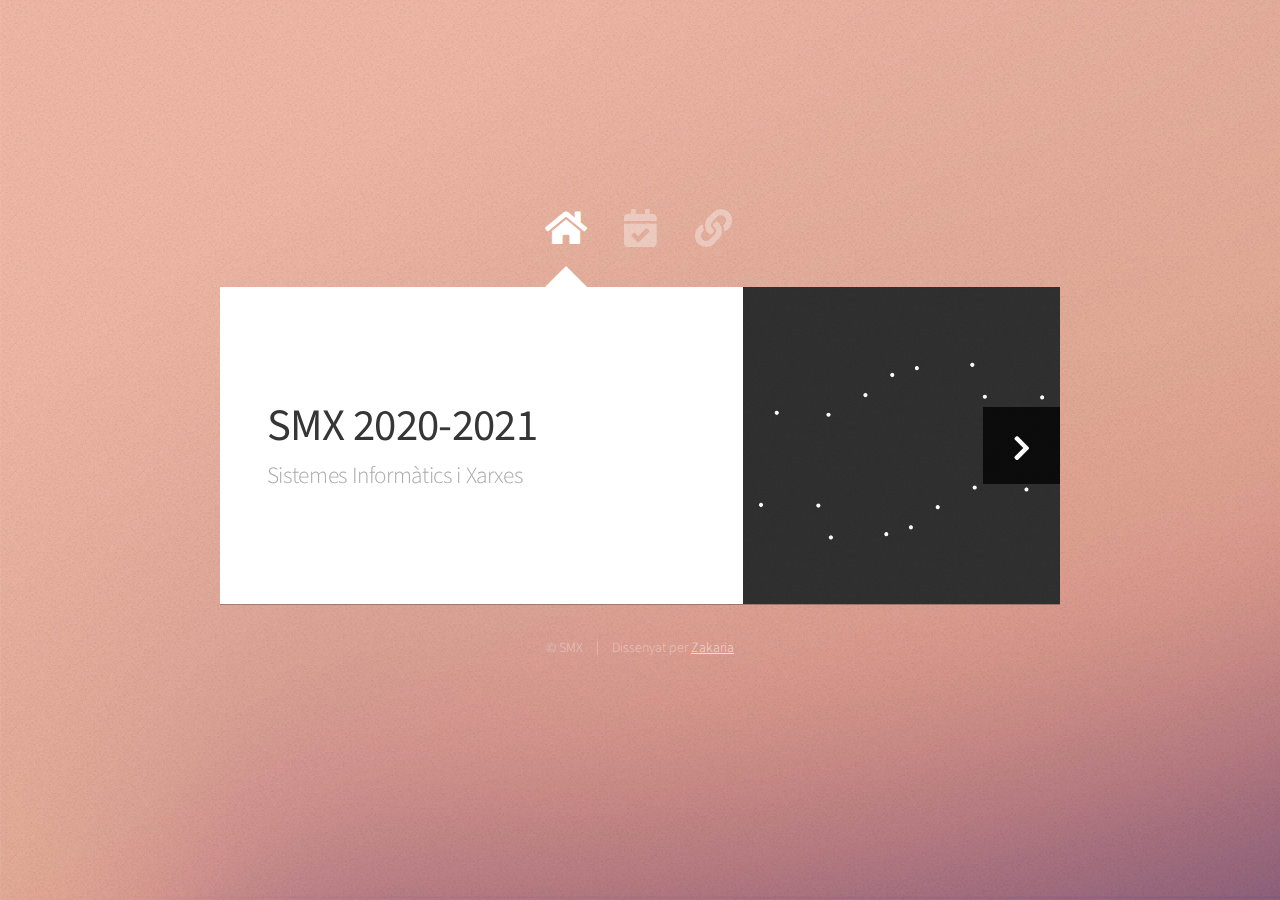
<file: index.html>
<!DOCTYPE HTML>
<html>
	<head>
		<title>SMX 2020-2021</title>
		<meta charset="utf-8" />
		<meta name="viewport" content="width=device-width, initial-scale=1, user-scalable=no" />
		<link rel="stylesheet" href="assets/css/main.css" />
		<noscript><link rel="stylesheet" href="assets/css/noscript.css" /></noscript>
	</head>
	<body class="is-preload">
		<div id="wrapper">
			<nav id="nav">
				<a href="#" class="icon solid fa-home"><span>INICI</span></a>
				<a href="#horaris" class="icon solid fa-calendar-check"><span>HORARIS</span></a>
				<a href="#enllacos" class="icon solid fa-link"><span>ENLLAÇOS</span></a>
			</nav>
		<div id="main">
		<article id="home" class="panel intro">
			<header>
				<h1>SMX 2020-2021</h1>
				<p>Sistemes Informàtics i Xarxes</p>
			</header>
			<a href="#horaris" class="jumplink pic">
				<span class="arrow icon solid fa-chevron-right"><span></span></span>
				<img src="images/me.gif" alt=""/>
			</a>
		</article>
		<article id="horaris" class="panel">
			<header>
				<h2>HORARIS</h2>
			</header>
			<p>SELECCIONA LA TEVA CLASE PER VISUALITZAR EL TEU HORARI</p>
			<section><center>
				<div class="row">
					<div class="col-4 col-6-medium col-12-small">
						<a href="a" class="image"><img src="images/a.png" alt=""></a>
					</div>
					<div class="col-4 col-6-medium col-12-small">
						<a href="b" class="image"><img src="images/b.png" alt=""></a>
					</div>
					<div class="col-4 col-6-medium col-12-small">
						<a href="c" class="image"><img src="images/c.png" alt=""></a>
					</div>
				</div>
			</center></section>
		</article>
		<article id="enllacos" class="panel">
			<header>
				<h2>ENLLAÇOS</h2>
				<p><a href="http://inspalamos.cat/" target="_blank">Web Institut de Palamós</a></p>
				<p><a href="https://inspalamos.clickedu.eu/user.php?action=login" target="_blank">ClickEdu</a></p>
				<p><a href="https://classroom.google.com/u/0/h" target="_blank">Classroom</a></p>
				<p><a href="https://educaciodigital.cat/iespalamos/moodle/" target="_blank">Moodle</a></p>
				<p><a href="https://forms.gle/LWPNEBEGVNzvEKzM8" target="_blank">Formulari TUTORIA</a></p>
			</header>
		</article>
		</div>
		<div id="footer">
			<ul class="copyright">
				<li>&copy; SMX</li><li> Dissenyat per <a href="https://zakaria.cat">Zakaria</a></li>
			</ul>
		</div>
		</div>
		<script src="assets/js/jquery.min.js"></script>
		<script src="assets/js/browser.min.js"></script>
		<script src="assets/js/breakpoints.min.js"></script>
		<script src="assets/js/util.js"></script>
		<script src="assets/js/main.js"></script>

	</body>
</html>
</file>
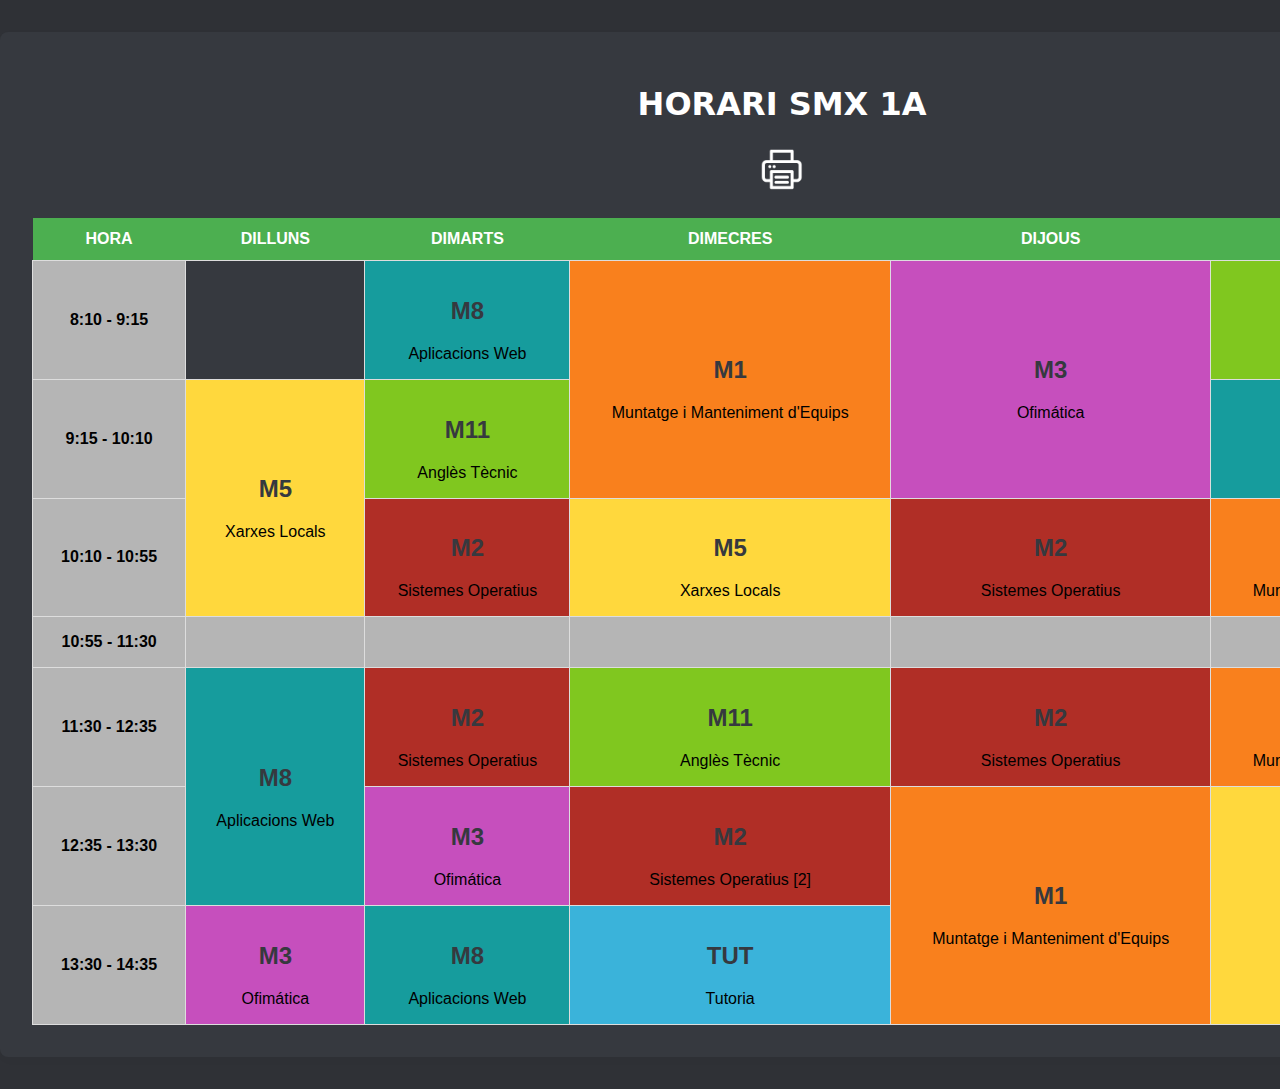
<file: a/index.html>
<!DOCTYPE html>
<html>
	<head>
		<title>SMX 1A</title>
		<meta charset="utf-8">
		<meta http-equiv="Content-type" content="text/html; charset=utf-8">	
		<link href="../style.css" rel="stylesheet">
</head>
	<body>
		<center>
				<div>
					<h1 class="white">HORARI SMX 1A</h1><a href="../pdf/horari-a.pdf" target="_blank"><img src="../images/printer.png" height="50px" width="50px"></img></a><br><br>
					<table id="horaribyzakaria">
						<tr>
						<th class="titulo">HORA</th>
						<th class="titulo">DILLUNS</th>
						<th class="titulo">DIMARTS</th>
						<th class="titulo">DIMECRES</th>
						<th class="titulo">DIJOUS</th>
						<th class="titulo">DIVENDRES</th>
					</tr>
					<tr>
						<td class="horas hora"><b>8:10 - 9:15</b></td>
						<td class="horas"></td>
						<td class="horas m8"><h2 class="black">M8</h2>Aplicacions Web</td>
						<td class="horas m1" rowspan="2"><h2 class="black">M1</h2>Muntatge i Manteniment d'Equips</td>
						<td class="horas m3" rowspan="2"><h2 class="black">M3</h2>Ofimática</td>
						<td class="horas m11"><h2 class="black">M11</h2>Anglès Tècnic</td>
					</tr>
					<tr>
						<td class="horas hora"><b>9:15 - 10:10</b></td>
						<td class="horas m5" rowspan="2"><h2 class="black">M5</h2>Xarxes Locals</td>
						<td class="horas m11"><h2 class="black">M11</h2>Anglès Tècnic</td>
						<td class="horas m8"><h2 class="black">M8</h2>Aplicacions Web</td>
					</tr>
					<tr>
					
						<td class="horas hora"><b>10:10 - 10:55</b></td>
						<td class="horas m2"><h2 class="black">M2</h2>Sistemes Operatius</td>
						<td class="horas m5"><h2 class="black">M5</h2>Xarxes Locals</td>
						<td class="horas m2"><h2 class="black">M2</h2>Sistemes Operatius</td>
						<td class="horas m1"><h2 class="black">M1</h2>Muntatge i Manteniment d'Equips</td>
					</tr>
					<tr>
						<td class="patio hora"><b>10:55 - 11:30</b></td>
						<td class="patio hora"><b></b></td>
						<td class="patio hora"><b></b></td>
						<td class="patio hora"><b></b></td>
						<td class="patio hora"><b></b></td>
						<td class="patio hora"><b></b></td>
					</tr>
					<tr>
						<td class="horas hora"><b>11:30 - 12:35</b></td>
						<td class="horas m8" rowspan="2"><h2 class="black">M8</h2>Aplicacions Web</td>
						<td class="horas m2"><h2 class="black">M2</h2>Sistemes Operatius</td>
						<td class="horas m11"><h2 class="black">M11</h2>Anglès Tècnic</td>
						<td class="horas m2"><h2 class="black">M2</h2>Sistemes Operatius</td>
						<td class="horas m1"><h2 class="black">M1</h2>Muntatge i Manteniment d'Equips</td>
					</tr>
					<tr>
						<td class="horas hora"><b>12:35 - 13:30</b></td>
						<td class="horas m3"><h2 class="black">M3</h2>Ofimática</td>
						<td class="horas m2"><h2 class="black">M2</h2>Sistemes Operatius [2]</td>
						<td class="horas m1" rowspan="2"><h2 class="black">M1</h2>Muntatge i Manteniment d'Equips</td>
						<td class="horas m5" rowspan="2"><h2 class="black">M5</h2>Xarxes Locals</td>
					</tr>
					<tr>
						<td class="horas hora"><b>13:30 - 14:35</b></td>
						<td class="horas m3"><h2 class="black">M3</h2>Ofimática</td>
						<td class="horas m8"><h2 class="black">M8</h2>Aplicacions Web</td>
						<td class="horas tut"><h2 class="black">TUT</h2>Tutoria</td>
					</tr>
				  </table>
			</div>
		</center>
	</body>
</html>
</file>
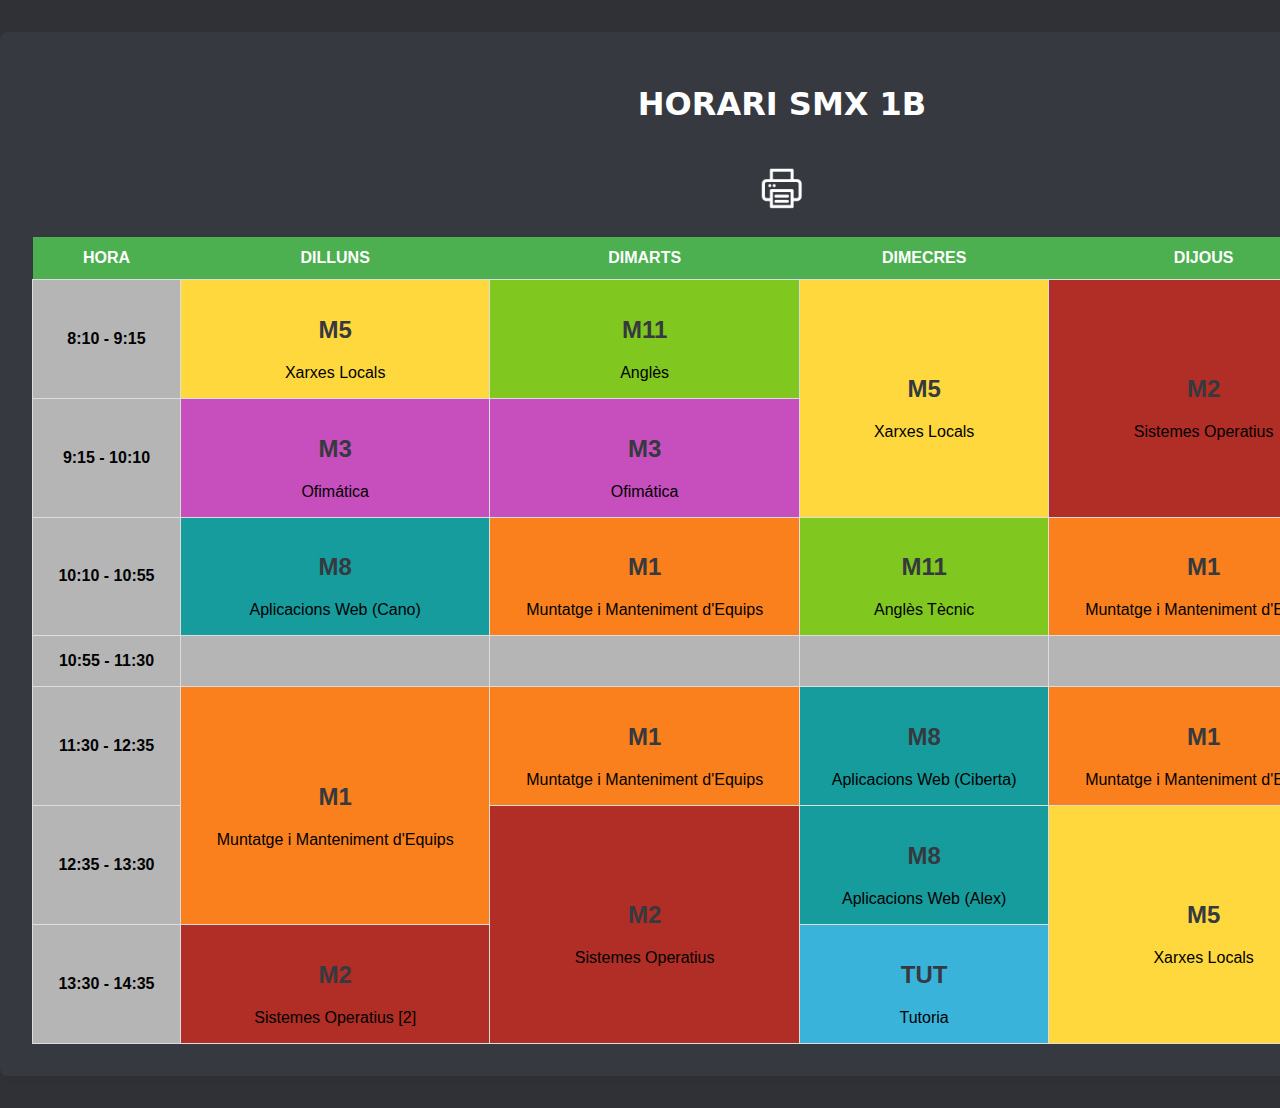
<file: b/index.html>
<!DOCTYPE html>
<html>
	<head>
		<title>SMX 1B</title>
		<meta charset="utf-8">
		<meta http-equiv="Content-type" content="text/html; charset=utf-8">	
		<link href="../style.css" rel="stylesheet">
</head>
	<body>
		<center>
			<div>
				<h1 class="white">HORARI SMX 1B</h1><br><a href="../pdf/horari-b.pdf" target="_blank"><img src="../images/printer.png" height="50px" width="50px"></img></a><br><br>
				<table id="horaribyzakaria">
					<tr>
						<th class="titulo">HORA</th>
						<th class="titulo">DILLUNS</th>
						<th class="titulo">DIMARTS</th>
						<th class="titulo">DIMECRES</th>
						<th class="titulo">DIJOUS</th>
						<th class="titulo">DIVENDRES</th>
					</tr>
					<tr>
						<td class="horas hora"><b>8:10 - 9:15</b></td>
						<td class="horas m5"><h2 class="black">M5</h2>Xarxes Locals</td>
						<td class="horas m11"><h2 class="black">M11</h2>Anglès</td>
						<td class="horas m5" rowspan="2"><h2 class="black">M5</h2>Xarxes Locals</td>
						<td class="horas m2" rowspan="2"><h2 class="black">M2</h2>Sistemes Operatius</td>
						<td class="horas m8" rowspan="2"><h2 class="black">M8</h2>Aplicacions Web</td>
					</tr>
					<tr>
						<td class="horas hora"><b>9:15 - 10:10</b></td>
						<td class="horas m3"><h2 class="black">M3</h2>Ofimática</td>
						<td class="horas m3"><h2 class="black">M3</h2>Ofimática</td>
					</tr>
					<tr>
						<td class="horas hora"><b>10:10 - 10:55</b></td>
						<td class="horas m8"><h2 class="black">M8</h2>Aplicacions Web (Cano)</td>
						<td class="horas m1"><h2 class="black">M1</h2>Muntatge i Manteniment d'Equips</td>
						<td class="horas m11"><h2 class="black">M11</h2>Anglès Tècnic</td>
						<td class="horas m1"><h2 class="black">M1</h2>Muntatge i Manteniment d'Equips</td>
						<td class="horas m11"><h2 class="black">M11</h2>Anglès Tècnic</td>
					</tr>
					<tr>
						<td class="patio hora"><b>10:55 - 11:30</b></td>
						<td class="patio hora"><b></b></td>
						<td class="patio hora"><b></b></td>
						<td class="patio hora"><b></b></td>
						<td class="patio hora"><b></b></td>
						<td class="patio hora"><b></b></td>
					</tr>
					<tr>
						<td class="horas hora"><b>11:30 - 12:35</b></td>
						<td class="horas m1" rowspan="2"><h2 class="black">M1</h2>Muntatge i Manteniment d'Equips</td>
						<td class="horas m1"><h2 class="black">M1</h2>Muntatge i Manteniment d'Equips</td>
						<td class="horas m8"><h2 class="black">M8</h2>Aplicacions Web (Ciberta)</td>
						<td class="horas m1"><h2 class="black">M1</h2>Muntatge i Manteniment d'Equips</td>
						<td class="horas m3" rowspan="2"><h2 class="black">M3</h2>Ofimática</td>
					</tr>
					<tr>
						<td class="horas hora"><b>12:35 - 13:30</b></td>
						<td class="horas m2" rowspan="2"><h2 class="black">M2</h2>Sistemes Operatius</td>
						<td class="horas m8"><h2 class="black">M8</h2>Aplicacions Web (Alex)</td>
						<td class="horas m5" rowspan="2"><h2 class="black">M5</h2>Xarxes Locals</td>
					</tr>
					<tr>
						<td class="horas hora"><b>13:30 - 14:35</b></td>
						<td class="horas m2"><h2 class="black">M2</h2>Sistemes Operatius [2]</td>
						<td class="horas tut"><h2 class="black">TUT</h2>Tutoria</td>
						<td class="horas"></td>
					</tr>
				  </table>
			</div>
		</center>
	</body>
</html>
</file>
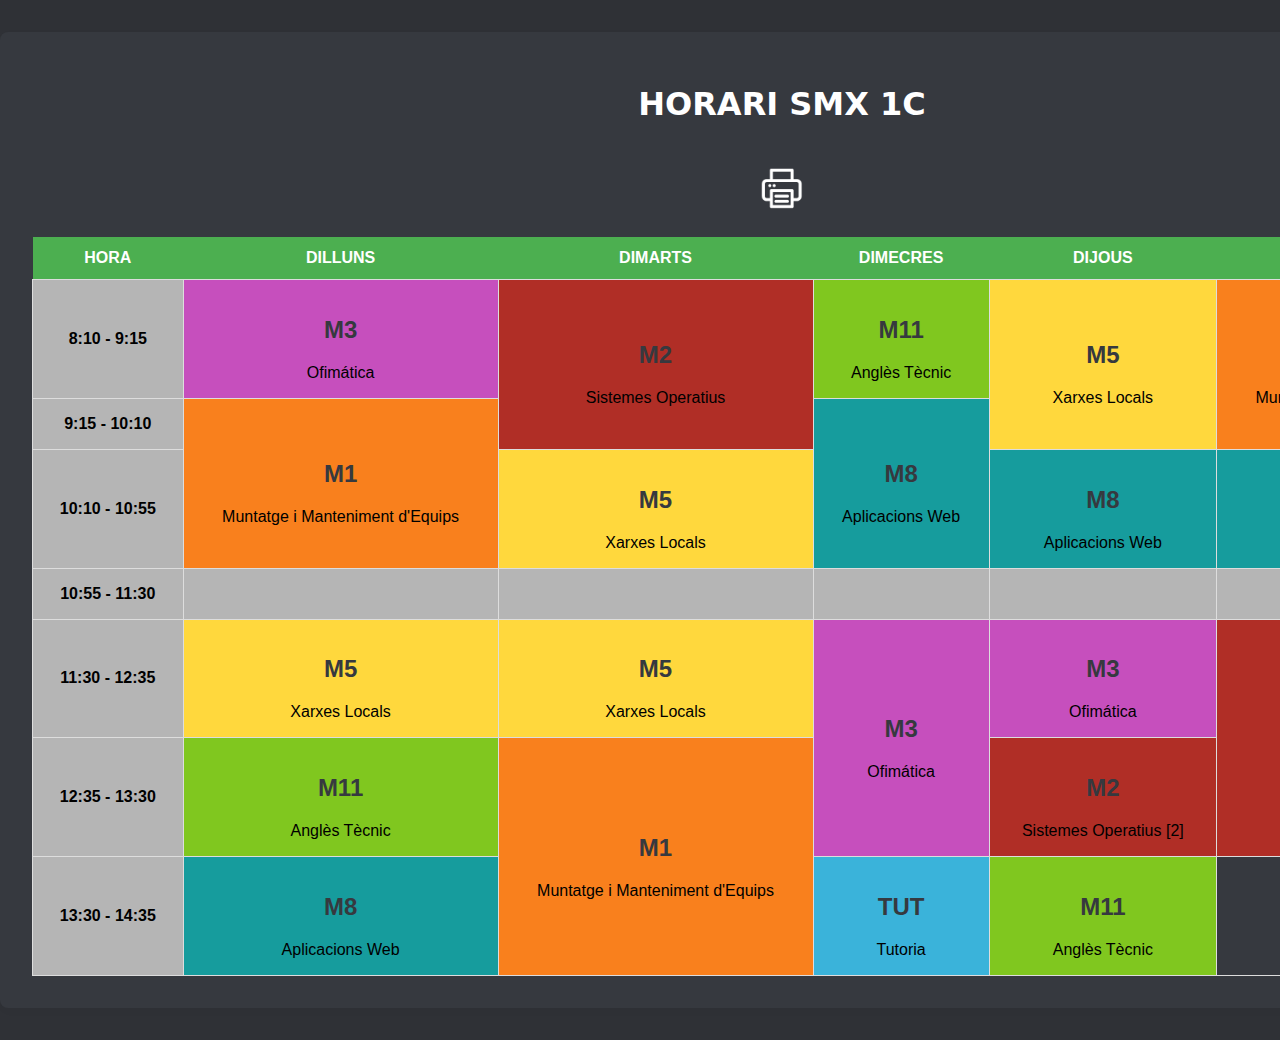
<file: c/index.html>
<!DOCTYPE html>
<html>
	<head>
		<title>SMX 1C</title>
		<meta charset="utf-8">
		<meta http-equiv="Content-type" content="text/html; charset=utf-8">	
		<link href="../style.css" rel="stylesheet">
</head>
	<body>
		<center>
			<div>
				<h1 class="white">HORARI SMX 1C</h1><br><a href="../pdf/horari-c.pdf" target="_blank"><img src="../images/printer.png" height="50px" width="50px"></img></a><br><br>
				<table id="horaribyzakaria">
					<tr>
						<th class="titulo">HORA</th>
						<th class="titulo">DILLUNS</th>
						<th class="titulo">DIMARTS</th>
						<th class="titulo">DIMECRES</th>
						<th class="titulo">DIJOUS</th>
						<th class="titulo">DIVENDRES</th>
					</tr>
					<tr>
						<td class="horas hora"><b>8:10 - 9:15</b></td>
						<td class="horas m3"><h2 class="black">M3</h2>Ofimática</td>
						<td class="horas m2" rowspan="2"><h2 class="black">M2</h2>Sistemes Operatius</td>
						<td class="horas m11"><h2 class="black">M11</h2>Anglès Tècnic</td>
						<td class="horas m5" rowspan="2"><h2 class="black">M5</h2>Xarxes Locals</td>
						<td class="horas m1" rowspan="2"><h2 class="black">M1</h2>Muntatge i Manteniment d'Equips</td>
					</tr>
					<tr>
						<td class="horas hora"><b>9:15 - 10:10</b></td>
						<td class="horas m1" rowspan="2"><h2 class="black">M1</h2>Muntatge i Manteniment d'Equips</td>
						<td class="horas m8" rowspan="2"><h2 class="black">M8</h2>Aplicacions Web</td>
					</tr>
					<tr>
						<td class="horas hora"><b>10:10 - 10:55</b></td>
						<td class="horas m5"><h2 class="black">M5</h2>Xarxes Locals</td>
						<td class="horas m8"><h2 class="black">M8</h2>Aplicacions Web</td>
						<td class="horas m8"><h2 class="black">M8</h2>Aplicacions Web</td>
					</tr>
					<tr>
						<td class="patio hora"><b>10:55 - 11:30</b></td>
						<td class="patio hora"><b></b></td>
						<td class="patio hora"><b></b></td>
						<td class="patio hora"><b></b></td>
						<td class="patio hora"><b></b></td>
						<td class="patio hora"><b></b></td>
					</tr>
					<tr>
						<td class="horas hora"><b>11:30 - 12:35</b></td>
						<td class="horas m5"><h2 class="black">M5</h2>Xarxes Locals</td>
						<td class="horas m5"><h2 class="black">M5</h2>Xarxes Locals</td>
						<td class="horas m3" rowspan="2"><h2 class="black">M3</h2>Ofimática</td>
						<td class="horas m3"><h2 class="black">M3</h2>Ofimática</td>
						<td class="horas m2" rowspan="2"><h2 class="black">M2</h2>Sistemes Operatius</td>
					</tr>
					<tr>
						<td class="horas hora"><b>12:35 - 13:30</b></td>
						<td class="horas m11"><h2 class="black">M11</h2>Anglès Tècnic</td>
						<td class="horas m1" rowspan="2"><h2 class="black">M1</h2>Muntatge i Manteniment d'Equips</td>
						<td class="horas m2"><h2 class="black">M2</h2>Sistemes Operatius [2]</td>
					</tr>
					<tr>
						<td class="horas hora"><b>13:30 - 14:35</b></td>
						<td class="horas m8"><h2 class="black">M8</h2>Aplicacions Web</td>
						<td class="horas tut"><h2 class="black">TUT</h2>Tutoria</td>
						<td class="horas m11"><h2 class="black">M11</h2>Anglès Tècnic</td>
						<td class="horas"></td>
					</tr>
				  </table>
			</div>
		</center>
	</body>
</html>
</file>
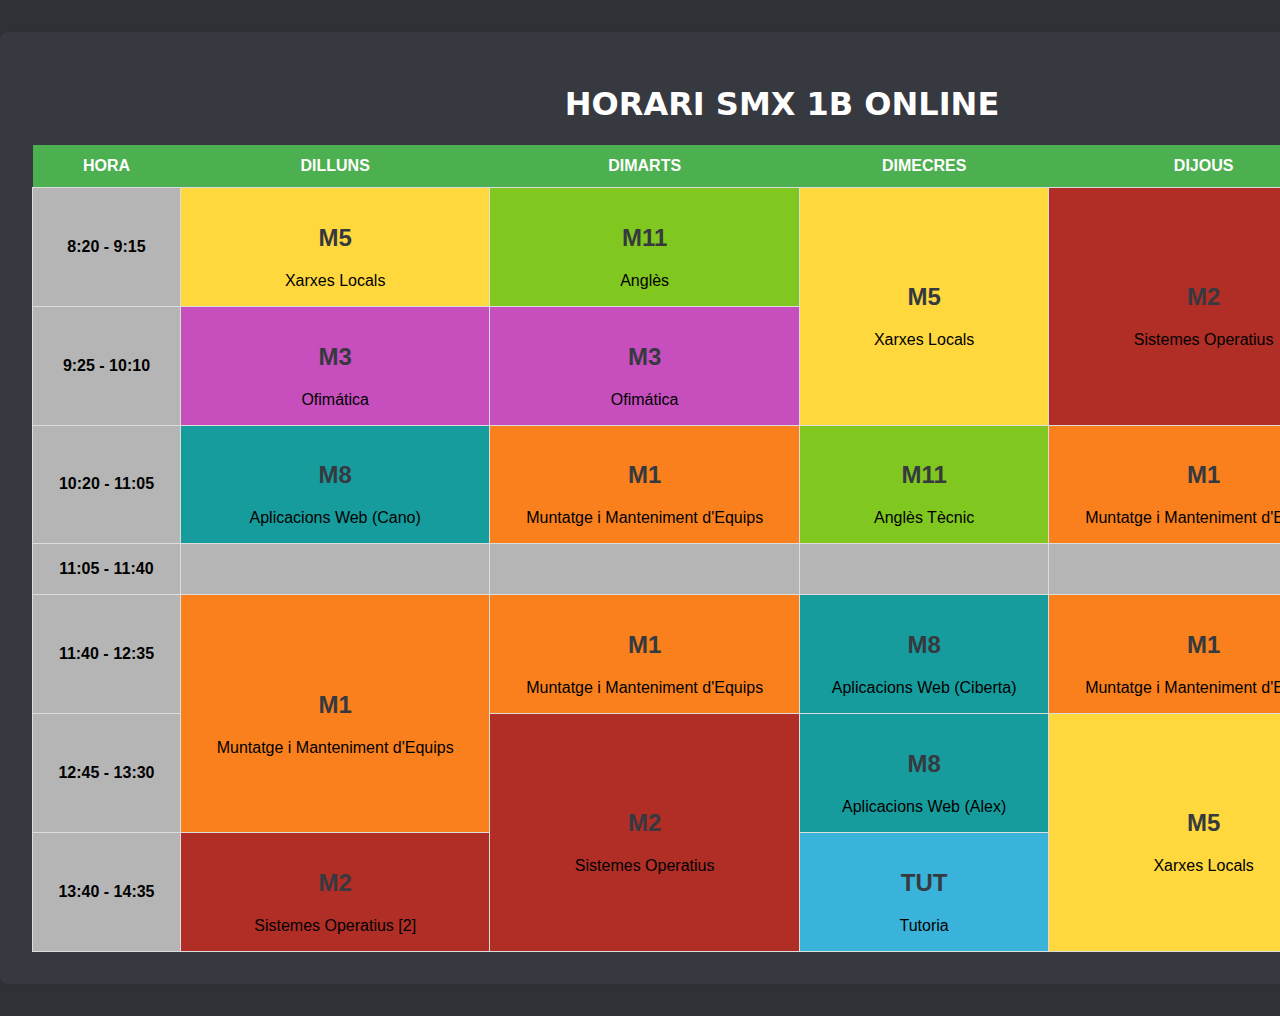
<file: b/online/index.html>
<!DOCTYPE html>
<html>
	<head>
		<title>SMX 1B</title>
		<meta charset="utf-8">
		<meta http-equiv="Content-type" content="text/html; charset=utf-8">	
		<link href="../../style.css" rel="stylesheet">
</head>
	<body>
		<center>
			<div>
				<h1 class="white">HORARI SMX 1B ONLINE</h1>
				<table id="horaribyzakaria">
					<tr>
						<th class="titulo">HORA</th>
						<th class="titulo">DILLUNS</th>
						<th class="titulo">DIMARTS</th>
						<th class="titulo">DIMECRES</th>
						<th class="titulo">DIJOUS</th>
						<th class="titulo">DIVENDRES</th>
					</tr>
					<tr>
						<td class="horas hora"><b>8:20 - 9:15</b></td>
						<td class="horas m5"><h2 class="black">M5</h2>Xarxes Locals</td>
						<td class="horas m11"><h2 class="black">M11</h2>Anglès</td>
						<td class="horas m5" rowspan="2"><h2 class="black">M5</h2>Xarxes Locals</td>
						<td class="horas m2" rowspan="2"><h2 class="black">M2</h2>Sistemes Operatius</td>
						<td class="horas m8" rowspan="2"><h2 class="black">M8</h2>Aplicacions Web</td>
					</tr>
					<tr>
						<td class="horas hora"><b>9:25 - 10:10</b></td>
						<td class="horas m3"><h2 class="black">M3</h2>Ofimática</td>
						<td class="horas m3"><h2 class="black">M3</h2>Ofimática</td>
					</tr>
					<tr>
						<td class="horas hora"><b>10:20 - 11:05</b></td>
						<td class="horas m8"><h2 class="black">M8</h2>Aplicacions Web (Cano)</td>
						<td class="horas m1"><h2 class="black">M1</h2>Muntatge i Manteniment d'Equips</td>
						<td class="horas m11"><h2 class="black">M11</h2>Anglès Tècnic</td>
						<td class="horas m1"><h2 class="black">M1</h2>Muntatge i Manteniment d'Equips</td>
						<td class="horas m11"><h2 class="black">M11</h2>Anglès Tècnic</td>
					</tr>
					<tr>
						<td class="patio hora"><b>11:05 - 11:40</b></td>
						<td class="patio hora"><b></b></td>
						<td class="patio hora"><b></b></td>
						<td class="patio hora"><b></b></td>
						<td class="patio hora"><b></b></td>
						<td class="patio hora"><b></b></td>
					</tr>
					<tr>
						<td class="horas hora"><b>11:40 - 12:35</b></td>
						<td class="horas m1" rowspan="2"><h2 class="black">M1</h2>Muntatge i Manteniment d'Equips</td>
						<td class="horas m1"><h2 class="black">M1</h2>Muntatge i Manteniment d'Equips</td>
						<td class="horas m8"><h2 class="black">M8</h2>Aplicacions Web (Ciberta)</td>
						<td class="horas m1"><h2 class="black">M1</h2>Muntatge i Manteniment d'Equips</td>
						<td class="horas m3" rowspan="2"><h2 class="black">M3</h2>Ofimática</td>
					</tr>
					<tr>
						<td class="horas hora"><b>12:45 - 13:30</b></td>
						<td class="horas m2" rowspan="2"><h2 class="black">M2</h2>Sistemes Operatius</td>
						<td class="horas m8"><h2 class="black">M8</h2>Aplicacions Web (Alex)</td>
						<td class="horas m5" rowspan="2"><h2 class="black">M5</h2>Xarxes Locals</td>
					</tr>
					<tr>
						<td class="horas hora"><b>13:40 - 14:35</b></td>
						<td class="horas m2"><h2 class="black">M2</h2>Sistemes Operatius [2]</td>
						<td class="horas tut"><h2 class="black">TUT</h2>Tutoria</td>
						<td class="horas"></td>
					</tr>
				  </table>
			</div>
		</center>
	</body>
</html>
</file>
<file: assets/css/noscript.css>
/*
	Astral by HTML5 UP
	html5up.net | @ajlkn
	Free for personal and commercial use under the CCA 3.0 license (html5up.net/license)
*/

/* Wrapper */

	#wrapper {
		opacity: 1 !important;
	}

/* Nav */

	#nav a {
		opacity: 1.0;
	}

		#nav a:before, #nav a:after {
			display: none;
		}

		#nav a span {
			top: 0;
			opacity: 1.0;
		}

			#nav a span:after {
				display: none;
			}

/* Main */

	#main {
		background: none;
		box-shadow: none;
	}

		#main > .panel {
			background: #ffffff;
			margin-bottom: 2em;
		}

			#main > .panel:last-child {
				margin-bottom: 0;
			}
</file>
<file: style.css>
body {
    background-color: #2f3136;
    margin: 0;
    padding: 0;
    font-family: -apple-system, system-ui, BlinkMacSystemFont, "Segoe UI", "Open Sans", "Helvetica Neue", Helvetica, Arial, sans-serif;
}

div {
    width: 1500px;
    margin: 2em auto;
    padding: 2em;
    background-color: #36393f;
    border-radius: 0.5em;
    box-shadow: 2px 3px 7px 2px rgba(0,0,0,0.02);
}

p {
    color: #ffffff;
}

.black {
    color: #36393f;
}

.white {
    color: #ffffff;
}

@media (max-width: 700px) {
    div {
        margin: 0 auto;
        width: auto;
    }
}

table {
    font-family: "Trebuchet MS", Arial, Helvetica, sans-serif;
    border-collapse: collapse;
    text-align: center;
    width: 100%;
}

.horas {
    border: 1px solid #ddd;
    padding: 8px;
    margin: 3em auto;
    padding: 1em;
}

.patio {
    border: 1px solid #ddd;
    padding: 8px;
    margin: 1em auto;
    padding: 1em;
}

.hora {
    background-color: #b5b5b5;
}

.m1 {
    background-color: #f9801d;
}

.m2 {
    background-color: #b02e26;
}

.m3 {
    background-color: #c64fbd;
}

.m5 {
    background-color: #ffd83d;
}

.m8 {
    background-color: #169c9d;
}

.m11 {
    background-color: #80c71f;
}

.tut {
    background-color: #3ab3da;
}

.titulo {
    padding-top: 12px;
    padding-bottom: 12px;
    text-align: center;
    background-color: #4CAF50;
    color: white;
}

.boton {
  background-color: #4CAF50;
  border: none;
  color: white;
  padding: 15px 32px;
  text-align: center;
  text-decoration: none;
  display: inline-block;
  font-size: 16px;
  margin: 4px 2px;
  cursor: pointer;
  -webkit-transition-duration: 0.0s;
  transition-duration: 0.0s;
  width: 200px;
}

.boton {
  box-shadow: 0 8px 16px 0 rgba(0,0,0,0.2), 0 6px 20px 0 rgba(0,0,0,0.19);
}

.boton:hover {
  box-shadow: 0 12px 16px 0 rgba(0,0,0,0.24),0 17px 50px 0 rgba(0,0,0,0.19);
}
</file>
<file: assets/css/main.css>
@import url("https://fonts.googleapis.com/css?family=Source+Sans+Pro:300,400,300italic,400italic");
@import url("fontawesome-all.min.css");


html, body, div, span, applet, object,
iframe, h1, h2, h3, h4, h5, h6, p, blockquote,
pre, a, abbr, acronym, address, big, cite,
code, del, dfn, em, img, ins, kbd, q, s, samp,
small, strike, strong, sub, sup, tt, var, b,
u, i, center, dl, dt, dd, ol, ul, li, fieldset,
form, label, legend, table, caption, tbody,
tfoot, thead, tr, th, td, article, aside,
canvas, details, embed, figure, figcaption,
footer, header, hgroup, menu, nav, output, ruby,
section, summary, time, mark, audio, video {
	margin: 0;
	padding: 0;
	border: 0;
	font-size: 100%;
	font: inherit;
	vertical-align: baseline;}

article, aside, details, figcaption, figure,
footer, header, hgroup, menu, nav, section {
	display: block;}

body {
	line-height: 1;
}

ol, ul {
	list-style: none;
}

blockquote, q {
	quotes: none;
}

	blockquote:before, blockquote:after, q:before, q:after {
		content: '';
		content: none;
	}

table {
	border-collapse: collapse;
	border-spacing: 0;
}

body {
	-webkit-text-size-adjust: none;
}

mark {
	background-color: transparent;
	color: inherit;
}

input::-moz-focus-inner {
	border: 0;
	padding: 0;
}

input, select, textarea {
	-moz-appearance: none;
	-webkit-appearance: none;
	-ms-appearance: none;
	appearance: none;
}

/* Row */

	.row {
		display: flex;
		flex-wrap: wrap;
		box-sizing: border-box;
		align-items: stretch;
	}

		.row > * {
			box-sizing: border-box;
		}

		.row.gtr-uniform > * > :last-child {
			margin-bottom: 0;
		}

		.row.aln-left {
			justify-content: flex-start;
		}

		.row.aln-center {
			justify-content: center;
		}

		.row.aln-right {
			justify-content: flex-end;
		}

		.row.aln-top {
			align-items: flex-start;
		}

		.row.aln-middle {
			align-items: center;
		}

		.row.aln-bottom {
			align-items: flex-end;
		}

		.row > .imp {
			order: -1;
		}

		.row > .col-1 {
			width: 8.33333%;
		}

		.row > .off-1 {
			margin-left: 8.33333%;
		}

		.row > .col-2 {
			width: 16.66667%;
		}

		.row > .off-2 {
			margin-left: 16.66667%;
		}

		.row > .col-3 {
			width: 25%;
		}

		.row > .off-3 {
			margin-left: 25%;
		}

		.row > .col-4 {
			width: 33.33333%;
		}

		.row > .off-4 {
			margin-left: 33.33333%;
		}

		.row > .col-5 {
			width: 41.66667%;
		}

		.row > .off-5 {
			margin-left: 41.66667%;
		}

		.row > .col-6 {
			width: 50%;
		}

		.row > .off-6 {
			margin-left: 50%;
		}

		.row > .col-7 {
			width: 58.33333%;
		}

		.row > .off-7 {
			margin-left: 58.33333%;
		}

		.row > .col-8 {
			width: 66.66667%;
		}

		.row > .off-8 {
			margin-left: 66.66667%;
		}

		.row > .col-9 {
			width: 75%;
		}

		.row > .off-9 {
			margin-left: 75%;
		}

		.row > .col-10 {
			width: 83.33333%;
		}

		.row > .off-10 {
			margin-left: 83.33333%;
		}

		.row > .col-11 {
			width: 91.66667%;
		}

		.row > .off-11 {
			margin-left: 91.66667%;
		}

		.row > .col-12 {
			width: 100%;
		}

		.row > .off-12 {
			margin-left: 100%;
		}

		.row.gtr-0 {
			margin-top: 0em;
			margin-left: 0em;
		}

			.row.gtr-0 > * {
				padding: 0em 0 0 0em;
			}

			.row.gtr-0.gtr-uniform {
				margin-top: 0em;
			}

				.row.gtr-0.gtr-uniform > * {
					padding-top: 0em;
				}

		.row.gtr-25 {
			margin-top: -0.3125em;
			margin-left: -0.3125em;
		}

			.row.gtr-25 > * {
				padding: 0.3125em 0 0 0.3125em;
			}

			.row.gtr-25.gtr-uniform {
				margin-top: -0.3125em;
			}

				.row.gtr-25.gtr-uniform > * {
					padding-top: 0.3125em;
				}

		.row.gtr-50 {
			margin-top: -0.625em;
			margin-left: -0.625em;
		}

			.row.gtr-50 > * {
				padding: 0.625em 0 0 0.625em;
			}

			.row.gtr-50.gtr-uniform {
				margin-top: -0.625em;
			}

				.row.gtr-50.gtr-uniform > * {
					padding-top: 0.625em;
				}

		.row {
			margin-top: -1.25em;
			margin-left: -1.25em;
		}

			.row > * {
				padding: 1.25em 0 0 1.25em;
			}

			.row.gtr-uniform {
				margin-top: -1.25em;
			}

				.row.gtr-uniform > * {
					padding-top: 1.25em;
				}

		.row.gtr-150 {
			margin-top: -1.875em;
			margin-left: -1.875em;
		}

			.row.gtr-150 > * {
				padding: 1.875em 0 0 1.875em;
			}

			.row.gtr-150.gtr-uniform {
				margin-top: -1.875em;
			}

				.row.gtr-150.gtr-uniform > * {
					padding-top: 1.875em;
				}

		.row.gtr-200 {
			margin-top: -2.5em;
			margin-left: -2.5em;
		}

			.row.gtr-200 > * {
				padding: 2.5em 0 0 2.5em;
			}

			.row.gtr-200.gtr-uniform {
				margin-top: -2.5em;
			}

				.row.gtr-200.gtr-uniform > * {
					padding-top: 2.5em;
				}

		@media screen and (max-width: 1680px) {

			.row {
				display: flex;
				flex-wrap: wrap;
				box-sizing: border-box;
				align-items: stretch;
			}

				.row > * {
					box-sizing: border-box;
				}

				.row.gtr-uniform > * > :last-child {
					margin-bottom: 0;
				}

				.row.aln-left {
					justify-content: flex-start;
				}

				.row.aln-center {
					justify-content: center;
				}

				.row.aln-right {
					justify-content: flex-end;
				}

				.row.aln-top {
					align-items: flex-start;
				}

				.row.aln-middle {
					align-items: center;
				}

				.row.aln-bottom {
					align-items: flex-end;
				}

				.row > .imp-xlarge {
					order: -1;
				}

				.row > .col-1-xlarge {
					width: 8.33333%;
				}

				.row > .off-1-xlarge {
					margin-left: 8.33333%;
				}

				.row > .col-2-xlarge {
					width: 16.66667%;
				}

				.row > .off-2-xlarge {
					margin-left: 16.66667%;
				}

				.row > .col-3-xlarge {
					width: 25%;
				}

				.row > .off-3-xlarge {
					margin-left: 25%;
				}

				.row > .col-4-xlarge {
					width: 33.33333%;
				}

				.row > .off-4-xlarge {
					margin-left: 33.33333%;
				}

				.row > .col-5-xlarge {
					width: 41.66667%;
				}

				.row > .off-5-xlarge {
					margin-left: 41.66667%;
				}

				.row > .col-6-xlarge {
					width: 50%;
				}

				.row > .off-6-xlarge {
					margin-left: 50%;
				}

				.row > .col-7-xlarge {
					width: 58.33333%;
				}

				.row > .off-7-xlarge {
					margin-left: 58.33333%;
				}

				.row > .col-8-xlarge {
					width: 66.66667%;
				}

				.row > .off-8-xlarge {
					margin-left: 66.66667%;
				}

				.row > .col-9-xlarge {
					width: 75%;
				}

				.row > .off-9-xlarge {
					margin-left: 75%;
				}

				.row > .col-10-xlarge {
					width: 83.33333%;
				}

				.row > .off-10-xlarge {
					margin-left: 83.33333%;
				}

				.row > .col-11-xlarge {
					width: 91.66667%;
				}

				.row > .off-11-xlarge {
					margin-left: 91.66667%;
				}

				.row > .col-12-xlarge {
					width: 100%;
				}

				.row > .off-12-xlarge {
					margin-left: 100%;
				}

				.row.gtr-0 {
					margin-top: 0em;
					margin-left: 0em;
				}

					.row.gtr-0 > * {
						padding: 0em 0 0 0em;
					}

					.row.gtr-0.gtr-uniform {
						margin-top: 0em;
					}

						.row.gtr-0.gtr-uniform > * {
							padding-top: 0em;
						}

				.row.gtr-25 {
					margin-top: -0.3125em;
					margin-left: -0.3125em;
				}

					.row.gtr-25 > * {
						padding: 0.3125em 0 0 0.3125em;
					}

					.row.gtr-25.gtr-uniform {
						margin-top: -0.3125em;
					}

						.row.gtr-25.gtr-uniform > * {
							padding-top: 0.3125em;
						}

				.row.gtr-50 {
					margin-top: -0.625em;
					margin-left: -0.625em;
				}

					.row.gtr-50 > * {
						padding: 0.625em 0 0 0.625em;
					}

					.row.gtr-50.gtr-uniform {
						margin-top: -0.625em;
					}

						.row.gtr-50.gtr-uniform > * {
							padding-top: 0.625em;
						}

				.row {
					margin-top: -1.25em;
					margin-left: -1.25em;
				}

					.row > * {
						padding: 1.25em 0 0 1.25em;
					}

					.row.gtr-uniform {
						margin-top: -1.25em;
					}

						.row.gtr-uniform > * {
							padding-top: 1.25em;
						}

				.row.gtr-150 {
					margin-top: -1.875em;
					margin-left: -1.875em;
				}

					.row.gtr-150 > * {
						padding: 1.875em 0 0 1.875em;
					}

					.row.gtr-150.gtr-uniform {
						margin-top: -1.875em;
					}

						.row.gtr-150.gtr-uniform > * {
							padding-top: 1.875em;
						}

				.row.gtr-200 {
					margin-top: -2.5em;
					margin-left: -2.5em;
				}

					.row.gtr-200 > * {
						padding: 2.5em 0 0 2.5em;
					}

					.row.gtr-200.gtr-uniform {
						margin-top: -2.5em;
					}

						.row.gtr-200.gtr-uniform > * {
							padding-top: 2.5em;
						}

		}

		@media screen and (max-width: 1280px) {

			.row {
				display: flex;
				flex-wrap: wrap;
				box-sizing: border-box;
				align-items: stretch;
			}

				.row > * {
					box-sizing: border-box;
				}

				.row.gtr-uniform > * > :last-child {
					margin-bottom: 0;
				}

				.row.aln-left {
					justify-content: flex-start;
				}

				.row.aln-center {
					justify-content: center;
				}

				.row.aln-right {
					justify-content: flex-end;
				}

				.row.aln-top {
					align-items: flex-start;
				}

				.row.aln-middle {
					align-items: center;
				}

				.row.aln-bottom {
					align-items: flex-end;
				}

				.row > .imp-large {
					order: -1;
				}

				.row > .col-1-large {
					width: 8.33333%;
				}

				.row > .off-1-large {
					margin-left: 8.33333%;
				}

				.row > .col-2-large {
					width: 16.66667%;
				}

				.row > .off-2-large {
					margin-left: 16.66667%;
				}

				.row > .col-3-large {
					width: 25%;
				}

				.row > .off-3-large {
					margin-left: 25%;
				}

				.row > .col-4-large {
					width: 33.33333%;
				}

				.row > .off-4-large {
					margin-left: 33.33333%;
				}

				.row > .col-5-large {
					width: 41.66667%;
				}

				.row > .off-5-large {
					margin-left: 41.66667%;
				}

				.row > .col-6-large {
					width: 50%;
				}

				.row > .off-6-large {
					margin-left: 50%;
				}

				.row > .col-7-large {
					width: 58.33333%;
				}

				.row > .off-7-large {
					margin-left: 58.33333%;
				}

				.row > .col-8-large {
					width: 66.66667%;
				}

				.row > .off-8-large {
					margin-left: 66.66667%;
				}

				.row > .col-9-large {
					width: 75%;
				}

				.row > .off-9-large {
					margin-left: 75%;
				}

				.row > .col-10-large {
					width: 83.33333%;
				}

				.row > .off-10-large {
					margin-left: 83.33333%;
				}

				.row > .col-11-large {
					width: 91.66667%;
				}

				.row > .off-11-large {
					margin-left: 91.66667%;
				}

				.row > .col-12-large {
					width: 100%;
				}

				.row > .off-12-large {
					margin-left: 100%;
				}

				.row.gtr-0 {
					margin-top: 0em;
					margin-left: 0em;
				}

					.row.gtr-0 > * {
						padding: 0em 0 0 0em;
					}

					.row.gtr-0.gtr-uniform {
						margin-top: 0em;
					}

						.row.gtr-0.gtr-uniform > * {
							padding-top: 0em;
						}

				.row.gtr-25 {
					margin-top: -0.3125em;
					margin-left: -0.3125em;
				}

					.row.gtr-25 > * {
						padding: 0.3125em 0 0 0.3125em;
					}

					.row.gtr-25.gtr-uniform {
						margin-top: -0.3125em;
					}

						.row.gtr-25.gtr-uniform > * {
							padding-top: 0.3125em;
						}

				.row.gtr-50 {
					margin-top: -0.625em;
					margin-left: -0.625em;
				}

					.row.gtr-50 > * {
						padding: 0.625em 0 0 0.625em;
					}

					.row.gtr-50.gtr-uniform {
						margin-top: -0.625em;
					}

						.row.gtr-50.gtr-uniform > * {
							padding-top: 0.625em;
						}

				.row {
					margin-top: -1.25em;
					margin-left: -1.25em;
				}

					.row > * {
						padding: 1.25em 0 0 1.25em;
					}

					.row.gtr-uniform {
						margin-top: -1.25em;
					}

						.row.gtr-uniform > * {
							padding-top: 1.25em;
						}

				.row.gtr-150 {
					margin-top: -1.875em;
					margin-left: -1.875em;
				}

					.row.gtr-150 > * {
						padding: 1.875em 0 0 1.875em;
					}

					.row.gtr-150.gtr-uniform {
						margin-top: -1.875em;
					}

						.row.gtr-150.gtr-uniform > * {
							padding-top: 1.875em;
						}

				.row.gtr-200 {
					margin-top: -2.5em;
					margin-left: -2.5em;
				}

					.row.gtr-200 > * {
						padding: 2.5em 0 0 2.5em;
					}

					.row.gtr-200.gtr-uniform {
						margin-top: -2.5em;
					}

						.row.gtr-200.gtr-uniform > * {
							padding-top: 2.5em;
						}

		}

		@media screen and (max-width: 980px) {

			.row {
				display: flex;
				flex-wrap: wrap;
				box-sizing: border-box;
				align-items: stretch;
			}

				.row > * {
					box-sizing: border-box;
				}

				.row.gtr-uniform > * > :last-child {
					margin-bottom: 0;
				}

				.row.aln-left {
					justify-content: flex-start;
				}

				.row.aln-center {
					justify-content: center;
				}

				.row.aln-right {
					justify-content: flex-end;
				}

				.row.aln-top {
					align-items: flex-start;
				}

				.row.aln-middle {
					align-items: center;
				}

				.row.aln-bottom {
					align-items: flex-end;
				}

				.row > .imp-medium {
					order: -1;
				}

				.row > .col-1-medium {
					width: 8.33333%;
				}

				.row > .off-1-medium {
					margin-left: 8.33333%;
				}

				.row > .col-2-medium {
					width: 16.66667%;
				}

				.row > .off-2-medium {
					margin-left: 16.66667%;
				}

				.row > .col-3-medium {
					width: 25%;
				}

				.row > .off-3-medium {
					margin-left: 25%;
				}

				.row > .col-4-medium {
					width: 33.33333%;
				}

				.row > .off-4-medium {
					margin-left: 33.33333%;
				}

				.row > .col-5-medium {
					width: 41.66667%;
				}

				.row > .off-5-medium {
					margin-left: 41.66667%;
				}

				.row > .col-6-medium {
					width: 50%;
				}

				.row > .off-6-medium {
					margin-left: 50%;
				}

				.row > .col-7-medium {
					width: 58.33333%;
				}

				.row > .off-7-medium {
					margin-left: 58.33333%;
				}

				.row > .col-8-medium {
					width: 66.66667%;
				}

				.row > .off-8-medium {
					margin-left: 66.66667%;
				}

				.row > .col-9-medium {
					width: 75%;
				}

				.row > .off-9-medium {
					margin-left: 75%;
				}

				.row > .col-10-medium {
					width: 83.33333%;
				}

				.row > .off-10-medium {
					margin-left: 83.33333%;
				}

				.row > .col-11-medium {
					width: 91.66667%;
				}

				.row > .off-11-medium {
					margin-left: 91.66667%;
				}

				.row > .col-12-medium {
					width: 100%;
				}

				.row > .off-12-medium {
					margin-left: 100%;
				}

				.row.gtr-0 {
					margin-top: 0em;
					margin-left: 0em;
				}

					.row.gtr-0 > * {
						padding: 0em 0 0 0em;
					}

					.row.gtr-0.gtr-uniform {
						margin-top: 0em;
					}

						.row.gtr-0.gtr-uniform > * {
							padding-top: 0em;
						}

				.row.gtr-25 {
					margin-top: -0.3125em;
					margin-left: -0.3125em;
				}

					.row.gtr-25 > * {
						padding: 0.3125em 0 0 0.3125em;
					}

					.row.gtr-25.gtr-uniform {
						margin-top: -0.3125em;
					}

						.row.gtr-25.gtr-uniform > * {
							padding-top: 0.3125em;
						}

				.row.gtr-50 {
					margin-top: -0.625em;
					margin-left: -0.625em;
				}

					.row.gtr-50 > * {
						padding: 0.625em 0 0 0.625em;
					}

					.row.gtr-50.gtr-uniform {
						margin-top: -0.625em;
					}

						.row.gtr-50.gtr-uniform > * {
							padding-top: 0.625em;
						}

				.row {
					margin-top: -1.25em;
					margin-left: -1.25em;
				}

					.row > * {
						padding: 1.25em 0 0 1.25em;
					}

					.row.gtr-uniform {
						margin-top: -1.25em;
					}

						.row.gtr-uniform > * {
							padding-top: 1.25em;
						}

				.row.gtr-150 {
					margin-top: -1.875em;
					margin-left: -1.875em;
				}

					.row.gtr-150 > * {
						padding: 1.875em 0 0 1.875em;
					}

					.row.gtr-150.gtr-uniform {
						margin-top: -1.875em;
					}

						.row.gtr-150.gtr-uniform > * {
							padding-top: 1.875em;
						}

				.row.gtr-200 {
					margin-top: -2.5em;
					margin-left: -2.5em;
				}

					.row.gtr-200 > * {
						padding: 2.5em 0 0 2.5em;
					}

					.row.gtr-200.gtr-uniform {
						margin-top: -2.5em;
					}

						.row.gtr-200.gtr-uniform > * {
							padding-top: 2.5em;
						}

		}

		@media screen and (max-width: 736px) {

			.row {
				display: flex;
				flex-wrap: wrap;
				box-sizing: border-box;
				align-items: stretch;
			}

				.row > * {
					box-sizing: border-box;
				}

				.row.gtr-uniform > * > :last-child {
					margin-bottom: 0;
				}

				.row.aln-left {
					justify-content: flex-start;
				}

				.row.aln-center {
					justify-content: center;
				}

				.row.aln-right {
					justify-content: flex-end;
				}

				.row.aln-top {
					align-items: flex-start;
				}

				.row.aln-middle {
					align-items: center;
				}

				.row.aln-bottom {
					align-items: flex-end;
				}

				.row > .imp-small {
					order: -1;
				}

				.row > .col-1-small {
					width: 8.33333%;
				}

				.row > .off-1-small {
					margin-left: 8.33333%;
				}

				.row > .col-2-small {
					width: 16.66667%;
				}

				.row > .off-2-small {
					margin-left: 16.66667%;
				}

				.row > .col-3-small {
					width: 25%;
				}

				.row > .off-3-small {
					margin-left: 25%;
				}

				.row > .col-4-small {
					width: 33.33333%;
				}

				.row > .off-4-small {
					margin-left: 33.33333%;
				}

				.row > .col-5-small {
					width: 41.66667%;
				}

				.row > .off-5-small {
					margin-left: 41.66667%;
				}

				.row > .col-6-small {
					width: 50%;
				}

				.row > .off-6-small {
					margin-left: 50%;
				}

				.row > .col-7-small {
					width: 58.33333%;
				}

				.row > .off-7-small {
					margin-left: 58.33333%;
				}

				.row > .col-8-small {
					width: 66.66667%;
				}

				.row > .off-8-small {
					margin-left: 66.66667%;
				}

				.row > .col-9-small {
					width: 75%;
				}

				.row > .off-9-small {
					margin-left: 75%;
				}

				.row > .col-10-small {
					width: 83.33333%;
				}

				.row > .off-10-small {
					margin-left: 83.33333%;
				}

				.row > .col-11-small {
					width: 91.66667%;
				}

				.row > .off-11-small {
					margin-left: 91.66667%;
				}

				.row > .col-12-small {
					width: 100%;
				}

				.row > .off-12-small {
					margin-left: 100%;
				}

				.row.gtr-0 {
					margin-top: 0em;
					margin-left: 0em;
				}

					.row.gtr-0 > * {
						padding: 0em 0 0 0em;
					}

					.row.gtr-0.gtr-uniform {
						margin-top: 0em;
					}

						.row.gtr-0.gtr-uniform > * {
							padding-top: 0em;
						}

				.row.gtr-25 {
					margin-top: -0.3125em;
					margin-left: -0.3125em;
				}

					.row.gtr-25 > * {
						padding: 0.3125em 0 0 0.3125em;
					}

					.row.gtr-25.gtr-uniform {
						margin-top: -0.3125em;
					}

						.row.gtr-25.gtr-uniform > * {
							padding-top: 0.3125em;
						}

				.row.gtr-50 {
					margin-top: -0.625em;
					margin-left: -0.625em;
				}

					.row.gtr-50 > * {
						padding: 0.625em 0 0 0.625em;
					}

					.row.gtr-50.gtr-uniform {
						margin-top: -0.625em;
					}

						.row.gtr-50.gtr-uniform > * {
							padding-top: 0.625em;
						}

				.row {
					margin-top: -1.25em;
					margin-left: -1.25em;
				}

					.row > * {
						padding: 1.25em 0 0 1.25em;
					}

					.row.gtr-uniform {
						margin-top: -1.25em;
					}

						.row.gtr-uniform > * {
							padding-top: 1.25em;
						}

				.row.gtr-150 {
					margin-top: -1.875em;
					margin-left: -1.875em;
				}

					.row.gtr-150 > * {
						padding: 1.875em 0 0 1.875em;
					}

					.row.gtr-150.gtr-uniform {
						margin-top: -1.875em;
					}

						.row.gtr-150.gtr-uniform > * {
							padding-top: 1.875em;
						}

				.row.gtr-200 {
					margin-top: -2.5em;
					margin-left: -2.5em;
				}

					.row.gtr-200 > * {
						padding: 2.5em 0 0 2.5em;
					}

					.row.gtr-200.gtr-uniform {
						margin-top: -2.5em;
					}

						.row.gtr-200.gtr-uniform > * {
							padding-top: 2.5em;
						}

		}


	html {
		box-sizing: border-box;
	}

	*, *:before, *:after {
		box-sizing: inherit;
	}

	body {
		background-image: url("images/overlay.png"), url("images/bg.jpg");
		background-repeat: repeat, no-repeat;
		background-size: auto, 100% 100%;
		background-attachment: fixed;
		overflow-y: scroll;
	}

		body.is-preload *, body.is-preload *:before, body.is-preload *:after {
			-moz-animation: none !important;
			-webkit-animation: none !important;
			-ms-animation: none !important;
			animation: none !important;
			-moz-transition: none !important;
			-webkit-transition: none !important;
			-ms-transition: none !important;
			transition: none !important;
		}

	body, input, textarea, select {
		font-family: 'Source Sans Pro', sans-serif;
		font-weight: 300;
		color: #777777;
		font-size: 20pt;
		line-height: 1.75em;
	}

		@media screen and (max-width: 1680px) {

			body, input, textarea, select {
				font-size: 15pt;
			}

		}

		@media screen and (max-width: 1280px) {

			body, input, textarea, select {
				font-size: 14pt;
			}

		}

		@media screen and (max-width: 736px) {

			body, input, textarea, select {
				font-size: 12pt;
			}

		}

		@media screen and (max-width: 360px) {

			body, input, textarea, select {
				font-size: 11pt;
			}

		}

	strong, b, h1, h2, h3, h4, h5, h6 {
		font-weight: 400;
		color: #363636;
	}

	h1 {
		font-size: 2.4em;
		letter-spacing: -0.015em;
	}

	h2 {
		font-size: 1.8em;
		letter-spacing: -0.015em;
	}

	h3, h4, h5, h6 {
		font-size: 1.25em;
		letter-spacing: -0.015em;
	}

	@media screen and (max-width: 736px) {

		h1 {
			font-size: 1.75em;
		}

		h2 {
			font-size: 1.375em;
		}

		h3, h4, h5, h6 {
			font-size: 1em;
		}

	}

	blockquote {
		border-left: solid 0.5em #ddd;
		padding: 1em 0 1em 2em;
		font-style: italic;
	}

	em, i {
		font-style: italic;
	}

	hr {
		border: 0;
		border-top: solid 1px #ddd;
		padding: 1.5em 0 0 0;
		margin: 1.75em 0 0 0;
	}

	sub {
		position: relative;
		top: 0.5em;
		font-size: 0.8em;
	}

	sup {
		position: relative;
		top: -0.5em;
		font-size: 0.8em;
	}

	br.clear {
		clear: both;
	}

	p, ul, ol, dl, table, blockquote, form {
		margin-bottom: 2em;
	}

/* Table */

	table {
		width: 100%;
	}

		table.default tbody tr {
			border-bottom: solid 1px #f4f4f4;
		}

		table.default td {
			padding: 0.5em 1em 0.5em 1em;
		}

		table.default th {
			text-align: left;
			font-weight: 400;
			padding: 0.5em 1em 0.5em 1em;
		}

		table.default thead {
			border-bottom: solid 2px #f4f4f4;
		}


	form label {
		display: block;
		font-weight: 400;
		color: #363636;
		margin: 0 0 1em 0;
	}

	form input[type="text"],
	form input[type="email"],
	form input[type="password"],
	form select,
	form textarea {
		-webkit-appearance: none;
		border: 0;
		background: #f4f4f4;
		padding: 0.75em;
		width: 100%;
		-moz-transition: background-color .25s ease-in-out;
		-webkit-transition: background-color .25s ease-in-out;
		-ms-transition: background-color .25s ease-in-out;
		transition: background-color .25s ease-in-out;
	}

		form input[type="text"]:focus,
		form input[type="email"]:focus,
		form input[type="password"]:focus,
		form select:focus,
		form textarea:focus {
			background: #f8f8f8;
		}

	form input[type="text"],
	form input[type="email"],
	form input[type="password"],
	form select {
		line-height: 1.35em;
	}

	form ::-webkit-input-placeholder {
		color: #999;
	}

	form :-moz-placeholder {
		color: #999;
	}

	form ::-moz-placeholder {
		color: #999;
	}

	form :-ms-input-placeholder {
		color: #999;
	}

	section, article {
		margin-bottom: 3em;
	}

		section > :last-child, section:last-child, article > :last-child, article:last-child {
			margin-bottom: 0;
		}

	header {
		margin: 0 0 1.5em 0;
	}

		header > p {
			margin: 0.5em 0 0 0;
			color: #aaa;
		}

		@media screen and (max-width: 736px) {

			header {
				margin: 0 0 1em 0;
			}

		}


	.image {
		display: inline-block;
	}

		.image img {
			display: block;
			width: 100%;
		}

		.image.fit {
			display: block;
			width: 100%;
		}

		.image.featured {
			display: block;
			width: 100%;
			margin: 0 0 2em 0;
		}

		.image.left {
			float: left;
			margin: 0 2em 2em 0;
		}

		.image.centered {
			display: block;
			margin: 0 0 2em 0;
		}

			.image.centered img {
				margin: 0 auto;
				width: auto;
			}


	input[type="button"],
	input[type="submit"],
	input[type="reset"],
	button,
	.button {
		-moz-transition: background-color .25s ease-in-out;
		-webkit-transition: background-color .25s ease-in-out;
		-ms-transition: background-color .25s ease-in-out;
		transition: background-color .25s ease-in-out;
		-webkit-appearance: none;
		display: inline-block;
		background-color: #222222;
		color: #ffffff;
		border: 0;
		cursor: pointer;
		outline: 0;
		padding: 0.7em 1.5em 0.7em 1.5em;
	}

		input[type="button"]:hover,
		input[type="submit"]:hover,
		input[type="reset"]:hover,
		button:hover,
		.button:hover {
			background-color: #333333;
		}

		input[type="button"]:active,
		input[type="submit"]:active,
		input[type="reset"]:active,
		button:active,
		.button:active {
			background-color: #444444;
		}

		input[type="button"].alt,
		input[type="submit"].alt,
		input[type="reset"].alt,
		button.alt,
		.button.alt {
			background-color: #777777;
		}

			input[type="button"].alt:hover,
			input[type="submit"].alt:hover,
			input[type="reset"].alt:hover,
			button.alt:hover,
			.button.alt:hover {
				background-color: #888888;
			}

			input[type="button"].alt:active,
			input[type="submit"].alt:active,
			input[type="reset"].alt:active,
			button.alt:active,
			.button.alt:active {
				background-color: #999999;
			}

		input[type="button"].small,
		input[type="submit"].small,
		input[type="reset"].small,
		button.small,
		.button.small {
			font-size: 0.75em;
		}

		input[type="button"].large,
		input[type="submit"].large,
		input[type="reset"].large,
		button.large,
		.button.large {
			font-size: 1.25em;
			padding: 0.5em 1.25em 0.5em 1.25em;
		}

		input[type="button"].xlarge,
		input[type="submit"].xlarge,
		input[type="reset"].xlarge,
		button.xlarge,
		.button.xlarge {
			font-size: 1.5em;
			padding: 0.5em 1.25em 0.5em 1.25em;
		}

		@media screen and (max-width: 736px) {

			input[type="button"],
			input[type="submit"],
			input[type="reset"],
			button,
			.button {
				width: 100%;
			}

		}

/* List */

	ul {
		list-style: disc;
		padding-left: 1em;
	}

		ul li {
			padding-left: 0.5em;
		}

	ol {
		list-style: decimal;
		padding-left: 1.25em;
	}

		ol li {
			padding-left: 0.25em;
		}

/* Actions */

	ul.actions {
		list-style: none;
		padding-left: 0;
	}

		ul.actions li {
			display: inline-block;
			padding-left: 0;
			margin: 0 0 0 0.5em;
		}

			ul.actions li:first-child {
				margin-left: 0;
			}

		@media screen and (max-width: 736px) {

			ul.actions li {
				display: block;
				margin: 0.75em 0 0 0;
			}

				ul.actions li:first-child {
					margin-top: 0;
				}

		}

/* Icons */

	.icon {
		text-decoration: none;
		position: relative;
		text-decoration: none;
	}

		.icon:before {
			-moz-osx-font-smoothing: grayscale;
			-webkit-font-smoothing: antialiased;
			display: inline-block;
			font-style: normal;
			font-variant: normal;
			text-rendering: auto;
			line-height: 1;
			text-transform: none !important;
			font-family: 'Font Awesome 5 Free';
			font-weight: 400;
		}

		.icon.solid:before {
			font-weight: 900;
		}

		.icon.brands:before {
			font-family: 'Font Awesome 5 Brands';
		}

		.icon:before {
			line-height: inherit;
		}

		.icon > .label {
			display: none;
		}

/* Nav */

	#nav {
		text-align: center;
		height: 4.25em;
		cursor: default;
	}

		#nav a {
			position: relative;
			display: inline-block;
			color: #ffffff;
			width: 1em;
			height: 1em;
			line-height: 0.9em;
			font-size: 2.5em;
			margin: 0 0.25em 0 0.25em;
			opacity: 0.35;
			outline: 0;
			-moz-transition: opacity .25s ease-in-out;
			-webkit-transition: opacity .25s ease-in-out;
			-ms-transition: opacity .25s ease-in-out;
			transition: opacity .25s ease-in-out;
		}

			#nav a.icon:before {
				padding-right: 0;
			}

			#nav a:before {
				font-size: 0.8em;
			}

			#nav a:after {
				content: '';
				display: block;
				position: absolute;
				left: 50%;
				bottom: -0.75em;
				margin-left: -0.5em;
				border-bottom: solid 0em #ffffff;
				border-left: solid 0.5em transparent;
				border-right: solid 0.5em transparent;
				-moz-transition: border-bottom-width .25s ease-in-out;
				-webkit-transition: border-bottom-width .25s ease-in-out;
				-ms-transition: border-bottom-width .25s ease-in-out;
				transition: border-bottom-width .25s ease-in-out;
			}

			#nav a span {
				display: block;
				position: absolute;
				background: #222222;
				color: #ffffff;
				top: -2.75em;
				font-size: 0.3em;
				height: 2.25em;
				line-height: 2.25em;
				left: 50%;
				opacity: 0;
				-moz-transition: opacity .25s ease-in-out;
				-webkit-transition: opacity .25s ease-in-out;
				-ms-transition: opacity .25s ease-in-out;
				transition: opacity .25s ease-in-out;
				width: 5.5em;
				margin-left: -2.75em;
			}

				#nav a span:after {
					content: '';
					display: block;
					position: absolute;
					bottom: -0.4em;
					left: 50%;
					margin-left: -0.6em;
					border-top: solid 0.6em #222222;
					border-left: solid 0.6em transparent;
					border-right: solid 0.6em transparent;
				}

			#nav a:hover {
				opacity: 1.0;
			}

				#nav a:hover span {
					opacity: 1.0;
				}

			#nav a.active {
				opacity: 1.0;
			}

				#nav a.active:after {
					border-bottom-width: 0.5em;
				}

		@media screen and (max-width: 980px) {

			#nav a span {
				display: none;
			}

		}

/* Wrapper */

	#wrapper {
		width: 45em;
		margin: 0 auto;
		min-height: 100vh;
		max-width: 100%;
		padding: 4em 0;
		display: -moz-flex;
		display: -webkit-flex;
		display: -ms-flex;
		display: flex;
		-moz-flex-direction: column;
		-webkit-flex-direction: column;
		-ms-flex-direction: column;
		flex-direction: column;
		-moz-align-items: center;
		-webkit-align-items: center;
		-ms-align-items: center;
		align-items: center;
		-moz-justify-content: center;
		-webkit-justify-content: center;
		-ms-justify-content: center;
		justify-content: center;
		-moz-transition: opacity 1s ease-in-out;
		-webkit-transition: opacity 1s ease-in-out;
		-ms-transition: opacity 1s ease-in-out;
		transition: opacity 1s ease-in-out;
	}

		body.is-preload #wrapper {
			opacity: 0;
		}

		@media screen and (max-width: 1280px) {

			#wrapper {
				padding: 3em 0;
				max-width: calc(100% - 6em);
			}

		}

		@media screen and (max-width: 980px) {

			#wrapper {
				padding: 1.5em 0;
				max-width: calc(100% - 8em);
			}

		}

		@media screen and (max-width: 736px) {

			#wrapper {
				padding: 1em 0;
				max-width: calc(100% - 2em);
			}

		}

		@media screen and (max-width: 360px) {

			#wrapper {
				padding: 1em 0;
				max-width: 100%;
			}

		}

/* Main */

	#main {
		position: relative;
		overflow: hidden;
		width: 100%;
		background: #ffffff;
		box-shadow: 0px 1px 0px 0px rgba(0, 0, 0, 0.25);
		-moz-transition: min-height 0.5s ease-in-out, max-height 0.5s ease-in-out;
		-webkit-transition: min-height 0.5s ease-in-out, max-height 0.5s ease-in-out;
		-ms-transition: min-height 0.5s ease-in-out, max-height 0.5s ease-in-out;
		transition: min-height 0.5s ease-in-out, max-height 0.5s ease-in-out;
	}

		#main > .panel {
			-moz-transition: opacity 0.25s ease-in-out;
			-webkit-transition: opacity 0.25s ease-in-out;
			-ms-transition: opacity 0.25s ease-in-out;
			transition: opacity 0.25s ease-in-out;
			margin-bottom: 0;
			position: relative;
			padding: 3.5em 2.5em 2.5em 2.5em;
			width: 100%;
		}

			#main > .panel.inactive {
				opacity: 0;
			}

			@media screen and (max-width: 736px) {

				#main > .panel {
					padding: 2em 1.5em 1.5em 1.5em;
				}

			}

			#main > .panel.intro {
				padding: 0;
				height: 17em;
				display: -moz-flex;
				display: -webkit-flex;
				display: -ms-flex;
				display: flex;
				-moz-flex-direction: row;
				-webkit-flex-direction: row;
				-ms-flex-direction: row;
				flex-direction: row;
				-moz-align-items: center;
				-webkit-align-items: center;
				-ms-align-items: center;
				align-items: center;
			}

				#main > .panel.intro .pic {
					text-decoration: none;
					position: relative;
					-moz-flex-grow: 0;
					-webkit-flex-grow: 0;
					-ms-flex-grow: 0;
					flex-grow: 0;
					-moz-flex-shrink: 0;
					-webkit-flex-shrink: 0;
					-ms-flex-shrink: 0;
					flex-shrink: 0;
					width: 17em;
					height: 100%;
				}

					#main > .panel.intro .pic:before {
						content: '';
						position: absolute;
						top: 0;
						left: 0;
						background: url("images/overlay.png");
						width: 100%;
						height: 100%;
						z-index: 1;
					}

					#main > .panel.intro .pic img {
						position: relative;
						display: block;
						position: absolute;
						top: 0;
						left: 0;
						width: 100%;
						height: 100%;
						-moz-object-fit: cover;
						-webkit-object-fit: cover;
						-ms-object-fit: cover;
						object-fit: cover;
						-moz-object-position: center;
						-webkit-object-position: center;
						-ms-object-position: center;
						object-position: center;
					}

					#main > .panel.intro .pic .arrow {
						display: block;
						position: absolute;
						right: 0;
						top: 50%;
						margin-top: -1.375em;
						width: 2.75em;
						height: 2.75em;
						background: #000;
						background: rgba(0, 0, 0, 0.75);
						color: #ffffff;
						text-align: center;
						line-height: 2.75em;
						font-size: 1.5em;
						z-index: 1;
						-moz-transition: width .15s ease-in-out, padding-right .15s ease-in-out;
						-webkit-transition: width .15s ease-in-out, padding-right .15s ease-in-out;
						-ms-transition: width .15s ease-in-out, padding-right .15s ease-in-out;
						transition: width .15s ease-in-out, padding-right .15s ease-in-out;
					}

						#main > .panel.intro .pic .arrow:before {
							position: relative;
							padding-right: 0;
							top: 0.125em;
						}

						#main > .panel.intro .pic .arrow span {
							display: block;
							text-indent: -9999px;
						}

					#main > .panel.intro .pic:hover .arrow {
						width: 3em;
						padding-right: 0.25em;
					}

				#main > .panel.intro header {
					-moz-flex-grow: 1;
					-webkit-flex-grow: 1;
					-ms-flex-grow: 1;
					flex-grow: 1;
					-moz-flex-shrink: 1;
					-webkit-flex-shrink: 1;
					-ms-flex-shrink: 1;
					flex-shrink: 1;
					padding: 3.5em 2.5em;
					margin-bottom: 0;
					width: 100%;
				}

					#main > .panel.intro header h1 {
						line-height: 1.25em;
						margin-bottom: 0;
					}

					#main > .panel.intro header p {
						letter-spacing: -0.015em;
						font-size: 1.25em;
						margin: 0.25em 0 0 0;
					}

				@media screen and (max-width: 980px) {

					#main > .panel.intro {
						-moz-flex-direction: column;
						-webkit-flex-direction: column;
						-ms-flex-direction: column;
						flex-direction: column;
						height: auto;
					}

						#main > .panel.intro .pic {
							height: 25em;
							width: 100%;
						}

						#main > .panel.intro header {
							padding: 4em;
							text-align: center;
						}

				}

				@media screen and (max-width: 736px) {

					#main > .panel.intro .pic {
						height: 20em;
					}

					#main > .panel.intro header {
						padding: 2.75em 2em 2.5em 2em;
					}

						#main > .panel.intro header p {
							font-size: 1em;
							margin: 0.25em 0 0 0;
						}

				}

/* Footer */

	#footer {
		color: rgba(255, 255, 255, 0.45);
		text-align: center;
		padding: 2em 0 0 0;
		font-size: 0.75em;
	}

		#footer a {
			color: #ddd;
			color: rgba(255, 255, 255, 0.65);
			-moz-transition: color .25s ease-in-out;
			-webkit-transition: color .25s ease-in-out;
			-ms-transition: color .25s ease-in-out;
			transition: color .25s ease-in-out;
		}

			#footer a:hover {
				color: white;
			}

		#footer .copyright {
			list-style: none;
			padding-left: 0;
		}

			#footer .copyright li {
				display: inline-block;
				padding-left: 1em;
				margin-left: 1em;
				border-left: solid 1px rgba(255, 255, 255, 0.25);
				line-height: 1;
			}

				#footer .copyright li:first-child {
					padding-left: 0;
					margin-left: 0;
					border-left: 0;
				}

		@media screen and (max-width: 736px) {

			#footer .copyright li {
				padding-left: 0.5em;
				margin-left: 0.5em;
			}

		}
</file>
